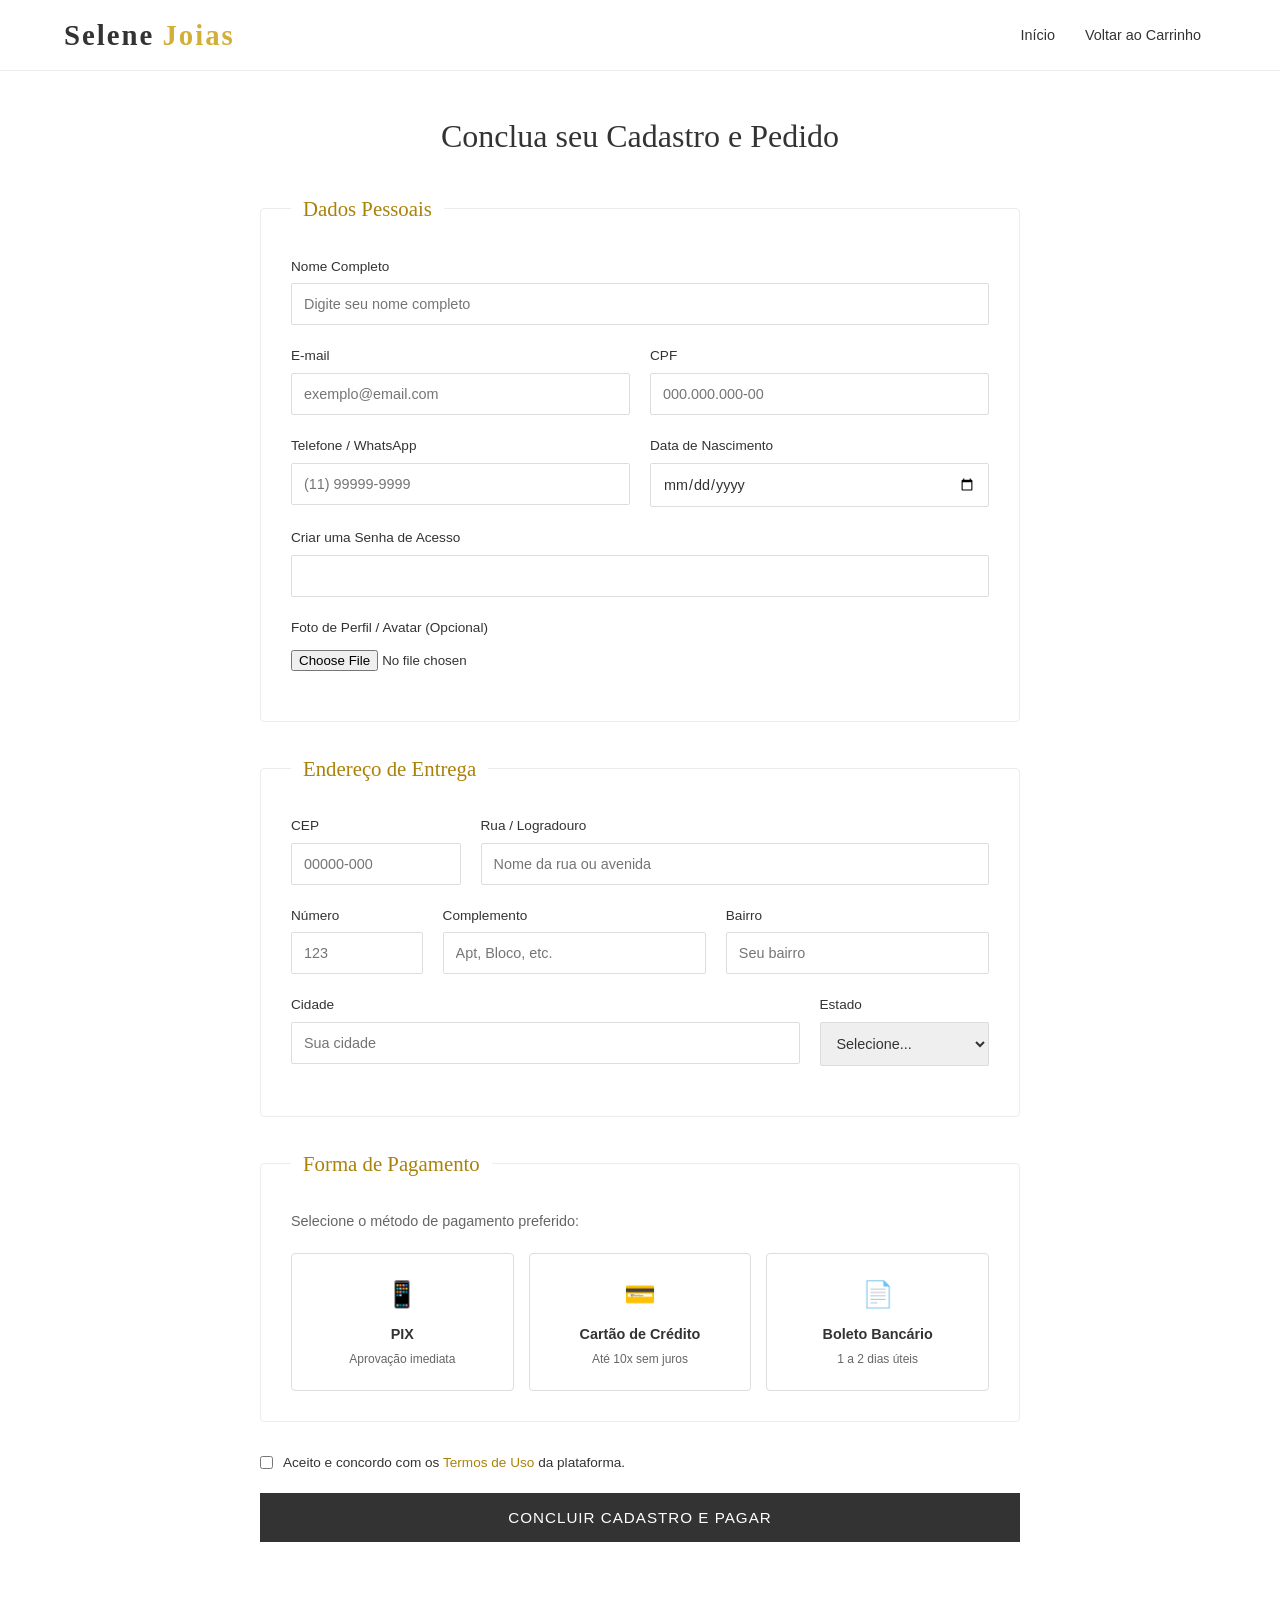
<file: cadastro.html>
<!DOCTYPE html>
<html lang="pt-BR">
<head>
    <meta charset="UTF-8">
    <meta name="viewport" content="width=device-width, initial-scale=1.0">
    <title>Cadastro & Checkout | Selene Joias</title>
    <link rel="stylesheet" href="style.css">
</head>
<body>

    <header class="main-header">
        <div class="logo">
            <h1>Selene <span>Joias</span></h1>
        </div>
        <nav class="nav-menu">
            <ul>
                <li><a href="index.html">Início</a></li>
                <li><a href="carrinho.html">Voltar ao Carrinho</a></li>
            </ul>
        </nav>
    </header>

    <main class="form-container">
        <h2>Conclua seu Cadastro e Pedido</h2>
        
        <form action="#" method="POST" class="checkout-form">
            
            <!-- Dados Pessoais -->
            <fieldset>
                <legend>Dados Pessoais</legend>
                
                <div class="form-group">
                    <label for="txt-nome">Nome Completo</label>
                    <input type="text" id="txt-nome" name="nome" required placeholder="Digite seu nome completo">
                </div>

                <div class="form-row">
                    <div class="form-group">
                        <label for="txt-email">E-mail</label>
                        <input type="email" id="txt-email" name="email" required placeholder="exemplo@email.com">
                    </div>
                    <div class="form-group">
                        <label for="txt-cpf">CPF</label>
                        <input type="text" id="txt-cpf" name="cpf" required placeholder="000.000.000-00" pattern="\d{3}\.\d{3}\.\d{3}-\d{2}">
                    </div>
                </div>

                <div class="form-row">
                    <div class="form-group">
                        <label for="txt-tel">Telefone / WhatsApp</label>
                        <input type="tel" id="txt-tel" name="telefone" required placeholder="(11) 99999-9999">
                    </div>
                    <div class="form-group">
                        <label for="txt-nascimento">Data de Nascimento</label>
                        <input type="date" id="txt-nascimento" name="nascimento" required>
                    </div>
                </div>

                <div class="form-group">
                    <label for="txt-senha">Criar uma Senha de Acesso</label>
                    <input type="password" id="txt-senha" name="senha" required minlength="6">
                </div>

                <div class="form-group">
                    <label for="file-avatar">Foto de Perfil / Avatar (Opcional)</label>
                    <input type="file" id="file-avatar" name="avatar" accept="image/*">
                </div>
            </fieldset>

            <!-- Endereço de Entrega -->
            <fieldset>
                <legend>Endereço de Entrega</legend>

                <div class="form-row">
                    <div class="form-group">
                        <label for="txt-cep">CEP</label>
                        <input type="text" id="txt-cep" name="cep" required placeholder="00000-000">
                    </div>
                    <div class="form-group expand-3">
                        <label for="txt-rua">Rua / Logradouro</label>
                        <input type="text" id="txt-rua" name="rua" required placeholder="Nome da rua ou avenida">
                    </div>
                </div>

                <div class="form-row">
                    <div class="form-group">
                        <label for="txt-numero">Número</label>
                        <input type="text" id="txt-numero" name="numero" required placeholder="123">
                    </div>
                    <div class="form-group expand-2">
                        <label for="txt-comp">Complemento</label>
                        <input type="text" id="txt-comp" name="complemento" placeholder="Apt, Bloco, etc.">
                    </div>
                    <div class="form-group expand-2">
                        <label for="txt-bairro">Bairro</label>
                        <input type="text" id="txt-bairro" name="bairro" required placeholder="Seu bairro">
                    </div>
                </div>

                <div class="form-row">
                    <div class="form-group expand-3">
                        <label for="txt-cidade">Cidade</label>
                        <input type="text" id="txt-cidade" name="cidade" required placeholder="Sua cidade">
                    </div>
                    <div class="form-group">
                        <label for="select-estado">Estado</label>
                        <select id="select-estado" name="estado" required>
                            <option value="">Selecione...</option>
                            <option value="SP">São Paulo</option>
                            <option value="RJ">Rio de Janeiro</option>
                            <option value="MG">Minas Gerais</option>
                            <option value="PR">Paraná</option>
                        </select>
                    </div>
                </div>
            </fieldset>

            <!--Forma de Pagamento -->
            <fieldset>
                <legend>Forma de Pagamento</legend>
                <p class="payment-instruction">Selecione o método de pagamento preferido:</p>
                
                <div class="payment-options-grid">
                    <label class="payment-card-option">
                        <input type="radio" name="pagamento" value="pix" required>
                        <span class="payment-content">
                            <span class="payment-icon">📱</span>
                            <strong>PIX</strong>
                            <small>Aprovação imediata</small>
                        </span>
                    </label>

                    <label class="payment-card-option">
                        <input type="radio" name="pagamento" value="cartao">
                        <span class="payment-content">
                            <span class="payment-icon">💳</span>
                            <strong>Cartão de Crédito</strong>
                            <small>Até 10x sem juros</small>
                        </span>
                    </label>

                    <label class="payment-card-option">
                        <input type="radio" name="pagamento" value="boleto">
                        <span class="payment-content">
                            <span class="payment-icon">📄</span>
                            <strong>Boleto Bancário</strong>
                            <small>1 a 2 dias úteis</small>
                        </span>
                    </label>
                </div>
            </fieldset>

            <!-- Termos e Envio -->
            <div class="terms-and-submit">
                <label for="chk-termos" class="checkbox-label">
                    <input type="checkbox" id="chk-termos" name="termos" required>
                    <span>Aceito e concordo com os <a href="#">Termos de Uso</a> da plataforma.</span>
                </label>

                <button type="submit" class="btn-submit-order">Concluir Cadastro e Pagar</button>
            </div>

        </form>
    </main>

</body>
</html>
</file>
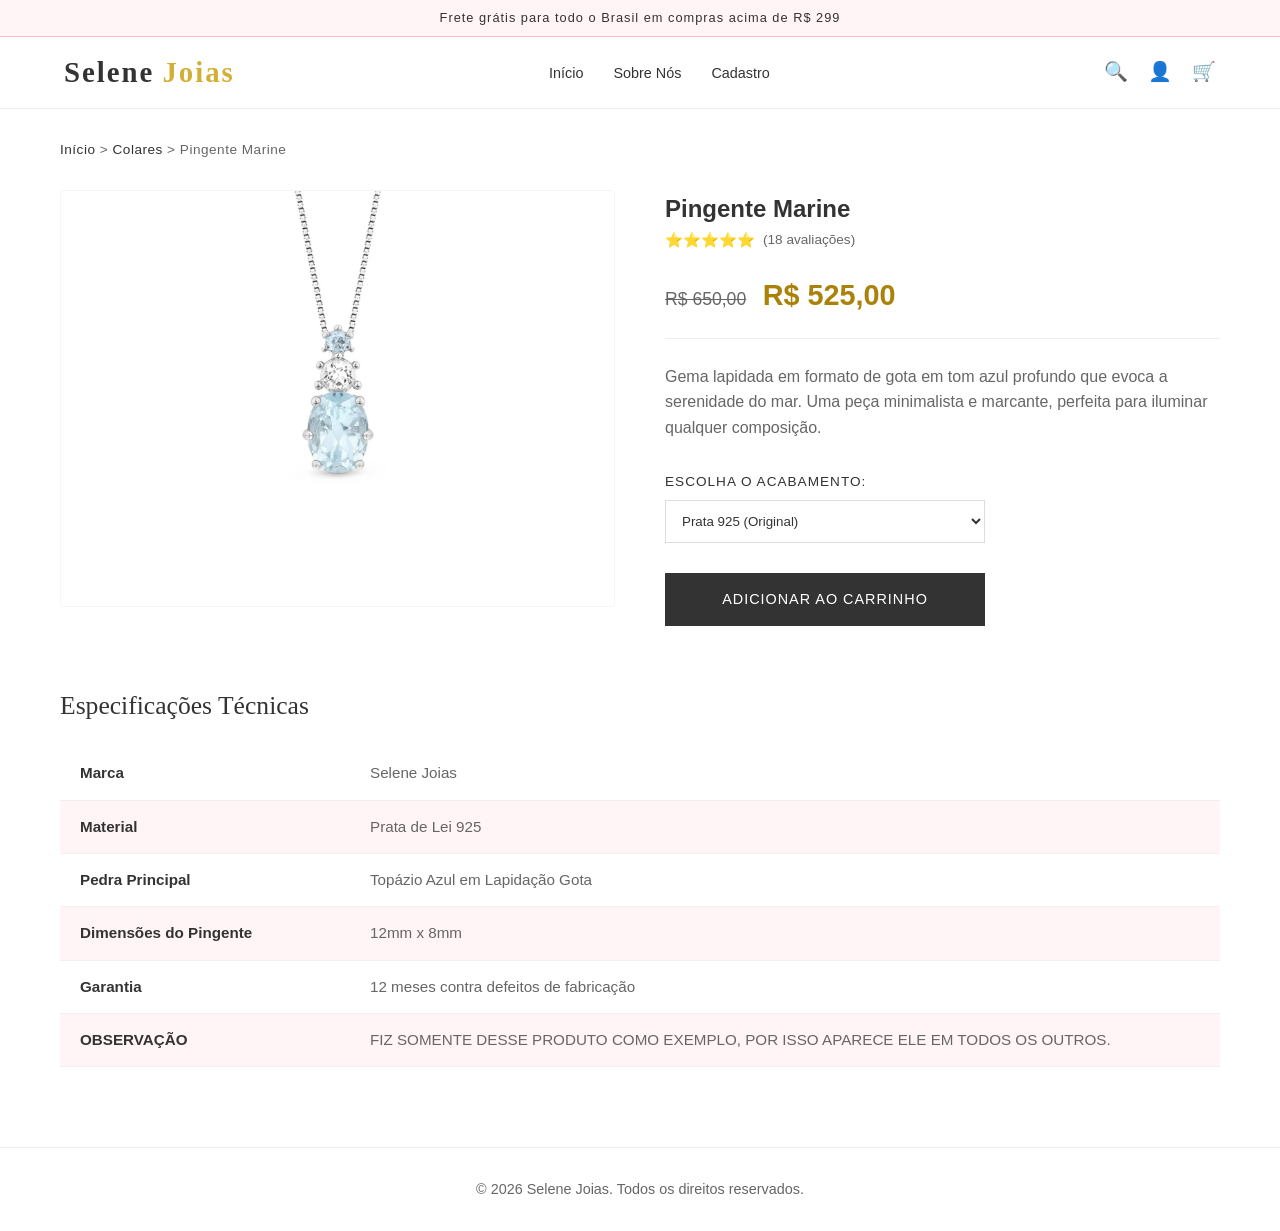
<file: produto.html>
<!DOCTYPE html>
<html lang="pt-BR">
<head>
    <meta charset="UTF-8">
    <meta name="viewport" content="width=device-width, initial-scale=1.0">
    <title>Pingente Marine | Selene Joias</title>
    <link rel="stylesheet" href="style.css">
</head>
<body>

    <!-- Aviso de Desconto -->
    <div class="top-bar">
        <p>Frete grátis para todo o Brasil em compras acima de R$ 299</p>
    </div>

    <!-- Cabeçalho Principal -->
    <header class="main-header">
        <div class="logo">
            <h1>Selene <span>Joias</span></h1>
        </div>
        <nav class="nav-menu">
            <ul>
                <li><a href="index.html">Início</a></li>
                <li><a href="sobrenos.html">Sobre Nós</a></li>
                <li><a href="cadastro.html">Cadastro</a></li>
            </ul>
        </nav>
        <div class="header-actions">
            <a href="#" class="icon-btn">🔍</a>
            <a href="#" class="icon-btn">👤</a>
            <a href="carrinho.html" class="icon-btn">🛒</a>
        </div>
    </header>

    <!-- Detalhes do Produto -->
    <main class="product-details-container">
        
        <!-- Trilha de Navegação -->
        <nav class="breadcrumb">
            <a href="index.html">Início</a> &gt; <a href="index.html#vitrine">Colares</a> &gt; <span>Pingente Marine</span>
        </nav>

        <div class="product-view-layout">
            <!-- Galeria de Imagens Requerida -->
            <div class="gallery-column">
                <div class="main-image-wrapper">
                    <img src="img/topazio.png" alt="Pingente Marine" class="product-main-img">
                </div>
            </div>

            <!-- Informações de Compra Requerida -->
            <section class="info-column">
                <h2>Pingente Marine</h2>
                
                <div class="rating-stars">
                    <span>⭐⭐⭐⭐⭐</span>
                    <span class="rating-count">(18 avaliações)</span>
                </div>

                <div class="price-container">
                    <span class="old-price">R$ 650,00</span>
                    <span class="current-price">R$ 525,00</span>
                </div>

                <p class="product-description">
                    Gema lapidada em formato de gota em tom azul profundo que evoca a serenidade do mar. Uma peça minimalista e marcante, perfeita para iluminar qualquer composição.
                </p>

                <!-- Seletor de Opções Requerido -->
                <div class="options-selector">
                    <label for="material-select">Escolha o Acabamento:</label>
                    <select id="material-select" name="opcao_material">
                        <option value="prata">Prata 925 (Original)</option>
                        <option value="ouro">Ouro Amarelo 18k (+ R$ 850,00)</option>
                    </select>
                </div>

                <!-- Botão de Carrinho Requerido -->
                <a href="carrinho.html" class="btn-add-to-cart">Adicionar ao Carrinho</a>
            </section>
        </div>

        <!-- Tabela de Especificações Técnicas  -->
        <section class="specs-section">
            <h2>Especificações Técnicas</h2>
            <table class="specs-table">
                <tbody>
                    <tr>
                        <th scope="row">Marca</th>
                        <td>Selene Joias</td>
                    </tr>
                    <tr>
                        <th scope="row">Material</th>
                        <td>Prata de Lei 925</td>
                    </tr>
                    <tr>
                        <th scope="row">Pedra Principal</th>
                        <td>Topázio Azul em Lapidação Gota</td>
                    </tr>
                    <tr>
                        <th scope="row">Dimensões do Pingente</th>
                        <td>12mm x 8mm</td>
                    </tr>
                    <tr>
                        <th scope="row">Garantia</th>
                        <td>12 meses contra defeitos de fabricação</td>
                    </tr>
                     <tr>
                        <th scope="row">OBSERVAÇÃO</th>
                        <td>FIZ SOMENTE DESSE PRODUTO COMO EXEMPLO, POR ISSO APARECE ELE EM TODOS OS OUTROS.</td>
                    </tr>

                </tbody>
            </table>
        </section>

    </main>

    <!-- Rodapé Unificado -->
    <footer style="text-align: center; padding: 30px; border-top: 1px solid #ECECEC; color: var(--text-light); font-size: 0.9rem; margin-top: 60px;">
        <p>&copy; 2026 Selene Joias. Todos os direitos reservados.</p>
    </footer>

</body>
</html>
</file>
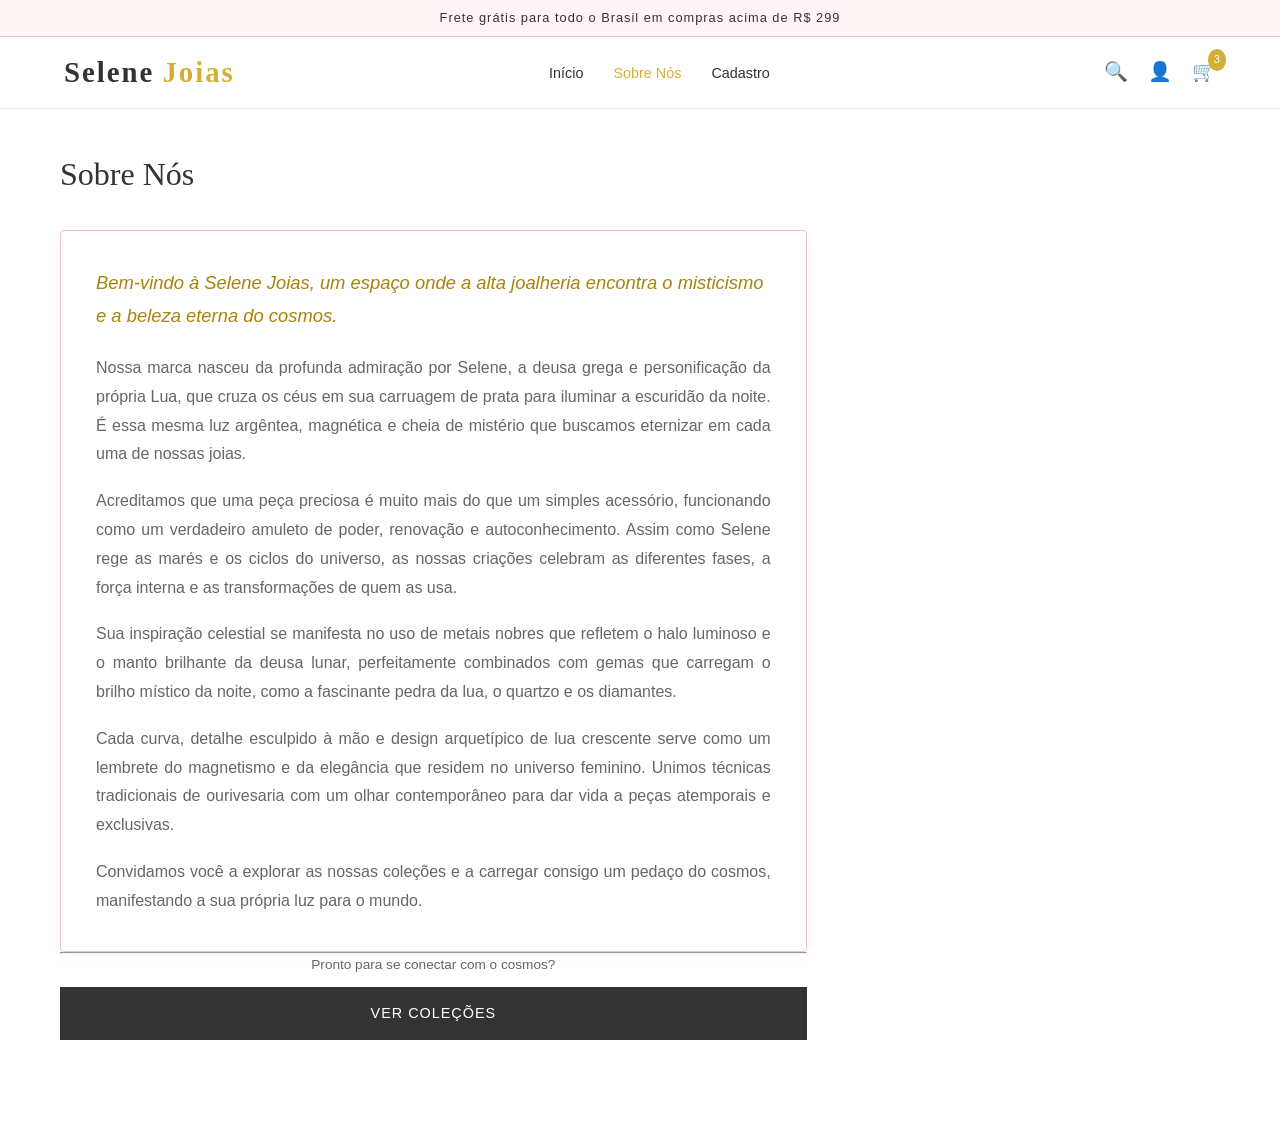
<file: sobrenos.html>
<!DOCTYPE html>
<html lang="pt-BR">
<head>
    <meta charset="UTF-8">
    <meta name="viewport" content="width=device-width, initial-scale=1.0">
    <title>Sobre Nós | Selene Joias</title>
    <link rel="stylesheet" href="style.css">
    
</head>
<body>

    <!-- Aviso de Desconto -->
    <div class="top-bar">
        <p>Frete grátis para todo o Brasil em compras acima de R$ 299</p>
    </div>

    <!-- Cabeçalho Principal  -->
    <header class="main-header">
        <div class="logo">
            <h1>Selene <span>Joias</span></h1>
        </div>
        <nav class="nav-menu">
            <ul>
                <li><a href="index.html">Início</a></li>
                <li><a href="sobrenos.html" class="active-nav">Sobre Nós</a></li>
                <li><a href="cadastro.html">Cadastro</a></li>
            </ul>
        </nav>
        <div class="header-actions">
            <a href="#" class="icon-btn">🔍</a>
            <a href="#" class="icon-btn">👤</a>
            <a href="carrinho.html" class="icon-btn">🛒 <span class="cart-count">3</span></a>
        </div>
    </header>

    <!-- Área de Conteúdo Principal  -->
    <main class="cart-container">
        <h2>Sobre Nós</h2>

        <div class="cart-layout">
            <!-- Texto Organizado -->
            <section class="cart-items-section">
                <div style="background-color: var(--white); border: 1px solid var(--pink-brand); padding: 35px; border-radius: 4px; color: var(--text-dark); line-height: 1.8; box-shadow: 0 4px 12px rgba(242, 193, 198, 0.15);">
                    
                    <p style="margin-bottom: 22px; font-size: 1.15rem; font-weight: 500; color: var(--gold-dark); font-style: italic;">
                        Bem-vindo à Selene Joias, um espaço onde a alta joalheria encontra o misticismo e a beleza eterna do cosmos.
                    </p>
                    
                    <p style="margin-bottom: 18px; text-align: justify; color: var(--text-light);">
                        Nossa marca nasceu da profunda admiração por Selene, a deusa grega e personificação da própria Lua, que cruza os céus em sua carruagem de prata para iluminar a escuridão da noite. É essa mesma luz argêntea, magnética e cheia de mistério que buscamos eternizar em cada uma de nossas joias.
                    </p>
                    
                    <p style="margin-bottom: 18px; text-align: justify; color: var(--text-light);">
                        Acreditamos que uma peça preciosa é muito mais do que um simples acessório, funcionando como um verdadeiro amuleto de poder, renovação e autoconhecimento. Assim como Selene rege as marés e os ciclos do universo, as nossas criações celebram as diferentes fases, a força interna e as transformações de quem as usa.
                    </p>
                    
                    <p style="margin-bottom: 18px; text-align: justify; color: var(--text-light);">
                        Sua inspiração celestial se manifesta no uso de metais nobres que refletem o halo luminoso e o manto brilhante da deusa lunar, perfeitamente combinados com gemas que carregam o brilho místico da noite, como a fascinante pedra da lua, o quartzo e os diamantes.
                    </p>
                    
                    <p style="margin-bottom: 18px; text-align: justify; color: var(--text-light);">
                        Cada curva, detalhe esculpido à mão e design arquetípico de lua crescente serve como um lembrete do magnetismo e da elegância que residem no universo feminino. Unimos técnicas tradicionais de ourivesaria com um olhar contemporâneo para dar vida a peças atemporais e exclusivas.
                    </p>
                    
                    <p style="margin-bottom: 0; text-align: justify; color: var(--text-light);">
                        Convidamos você a explorar as nossas coleções e a carregar consigo um pedaço do cosmos, manifestando a sua própria luz para o mundo.
                    </p>
                    
                </div>
            

           
                <hr>
                <div class="summary-row total-row" style="font-size: 1rem; flex-direction: column; gap: 12px; text-align: center;">
                    <span style="font-size: 0.85rem; color: var(--text-light); font-weight: normal;">Pronto para se conectar com o cosmos?</span>
                    <a href="index.html" class="btn-checkout" style="width: 100%; margin-top: 0; text-shadow: none;">Ver Coleções</a>
                </div>
            </aside>
        </div>
    </main>

</body>
</html>
</file>
<file: style.css>
/* ==========================================================================
   1. RESET DE ESTILOS BÁSICOS & VARIÁVEIS (Identidade Selene Joias)
   ========================================================================== */
* {
    margin: 0;
    padding: 0;
    box-sizing: border-box;
}

:root {
    --white: #FFFFFF;
    --bg-pink-light: #FFF5F6; 
    --pink-brand: #F2C1C6;     
    --gold: #D4AF37;           
    --gold-dark: #AA820A;      
    --text-dark: #333333;      
    --text-light: #666666;
    --font-serif: 'Cormorant Garamond', serif;
    --font-sans: 'Montserrat', sans-serif;
}

body {
    font-family: var(--font-sans);
    background-color: var(--white);
    color: var(--text-dark);
    line-height: 1.6;
}

/* ==========================================================================
   2. COMPONENTES GLOBAIS (Cabeçalho, Faixa, Container)
   ========================================================================== */
.top-bar {
    background-color: var(--bg-pink-light);
    border-bottom: 1px solid var(--pink-brand);
    text-align: center;
    padding: 8px 10px;
    font-size: 0.8rem;
    letter-spacing: 1px;
    color: var(--text-dark);
}

.main-header {
    display: flex;
    justify-content: space-between;
    align-items: center;
    padding: 12px 5%;
    background-color: var(--white);
    border-bottom: 1px solid #ECECEC;
    position: sticky;
    top: 0;
    z-index: 100;
}

.logo {
    display: flex;
    align-items: center;
    gap: 15px;
}

.logo img {
    height: 65px;            
    width: auto;              
    display: block;
    object-fit: contain;
}

.logo h1 {
    font-family: var(--font-serif);
    font-size: 1.8rem;
    font-weight: 600;
    letter-spacing: 2px;
    white-space: nowrap;
    display: flex;
    gap: 8px;
}

.logo span {
    color: var(--gold);
}

.nav-menu ul {
    display: flex;
    list-style: none;
}

.nav-menu ul li {
    margin: 0 15px;
}

.nav-menu ul li a {
    text-decoration: none;
    color: var(--text-dark);
    font-size: 0.9rem;
    font-weight: 400;
    transition: color 0.3s;
}

.nav-menu ul li a:hover,
.nav-menu ul li a.active-nav {
    color: var(--gold);
}

.header-actions {
    display: flex;
    align-items: center;
}

.icon-btn {
    text-decoration: none;
    font-size: 1.2rem;
    margin-left: 20px;
    color: var(--text-dark);
    position: relative;
}

.cart-count {
    background-color: var(--gold);
    color: white;
    font-size: 0.7rem;
    padding: 2px 6px;
    border-radius: 50%;
    position: absolute;
    top: -8px;
    right: -10px;
}

.container {
    max-width: 1200px;
    margin: 40px auto 80px;
    padding: 0 20px;
}

/* ==========================================================================
   3. VITRINE DA INDEX & HERO (Layout Vitrine de Produtos)
   ========================================================================== */
.hero-section {
    display: flex;
    flex-direction: column;  
    align-items: center;      
    text-align: center;       
    padding: 50px 20px;       
    background-color: var(--white);
    width: 100%;
}

.hero-banner-container {
    width: 100%;
    max-width: 450px;         
    margin-bottom: 25px;      
    display: flex;
    justify-content: center;
}

.hero-banner-img {
    width: 100%;
    height: auto;
    object-fit: contain;
}

.hero-content {
    max-width: 700px;
    margin: 0 auto;
}

.hero-content h2 {
    font-family: var(--font-serif);
    font-size: 2.5rem;
    color: var(--text-dark);
    margin-bottom: 15px;
    line-height: 1.3;
}

.hero-content p {
    color: var(--text-light);
    font-size: 1.1rem;
    max-width: 600px;
    margin: 0 auto;
}

.product-grid {
    display: grid;
    grid-template-columns: repeat(auto-fit, minmax(250px, 1fr));
    gap: 30px;
}

.product-card {
    background-color: var(--white);
    border: 1px solid #F7F7F7;
    transition: transform 0.3s, box-shadow 0.3s;
    position: relative;
}

.product-card:hover {
    transform: translateY(-5px);
    box-shadow: 0 10px 20px rgba(242, 193, 198, 0.2); 
}

.product-image {
    background-color: #FAFAFA;
    position: relative;
    overflow: hidden;
    aspect-ratio: 1 / 1;
}

.product-image img {
    width: 100%;
    height: 100%;
    object-fit: cover;
}

.badge {
    position: absolute;
    top: 10px;
    left: 10px;
    background-color: var(--pink-brand);
    color: var(--text-dark);
    font-size: 0.75rem;
    padding: 4px 10px;
    text-transform: uppercase;
    letter-spacing: 1px;
    z-index: 1;
}

.product-info {
    padding: 20px;
    text-align: center;
}

.product-info h3 {
    font-size: 0.95rem;
    font-weight: 400;
    margin-bottom: 8px;
    color: var(--text-dark);
}

.price {
    font-size: 1.1rem;
    font-weight: 600;
    color: var(--gold-dark);
}

/* ==========================================================================
   4. PÁGINA DE DETALHES DO PRODUTO (produto.html)
   ========================================================================== */
.product-details-container {
    max-width: 1200px;
    margin: 30px auto 80px;
    padding: 0 20px;
}

.breadcrumb {
    font-size: 0.85rem;
    color: var(--text-light);
    margin-bottom: 30px;
    letter-spacing: 0.5px;
}

.breadcrumb a {
    color: var(--text-dark);
    text-decoration: none;
    transition: color 0.2s;
}

.breadcrumb a:hover {
    color: var(--gold);
}

.product-view-layout {
    display: grid;
    grid-template-columns: 1fr 1fr;
    gap: 50px;
    margin-bottom: 60px;
}

.main-image-wrapper {
    background-color: #FAFAFA;
    border: 1px solid #F5F5F5;
    aspect-ratio: 4 / 3;
    overflow: hidden;
    border-radius: 4px;
}

.product-main-img {
    width: 100%;
    height: 100%;
    object-fit: cover;
}

.thumbnails-grid {
    display: flex;
    gap: 15px;
    margin-top: 15px;
}

.thumb-img {
    width: 80px;
    height: 80px;
    object-fit: cover;
    border: 2px solid #EFEFEF;
    border-radius: 2px;
    cursor: pointer;
    transition: all 0.2s ease;
}

.thumb-img:hover, 
.thumb-img.active-thumb {
    border-color: var(--gold);
    transform: translateY(-2px);
    box-shadow: 0 4px 8px rgba(0,0,0,0.05);
}

.info-column h1 {
    font-family: var(--font-serif);
    font-size: 2.2rem;
    font-weight: 500;
    margin-bottom: 10px;
}

.rating-stars {
    color: var(--gold);
    font-size: 0.9rem;
    margin-bottom: 20px;
    display: flex;
    align-items: center;
    gap: 8px;
}

.rating-count {
    color: var(--text-light);
    font-size: 0.85rem;
}

.price-container {
    margin-bottom: 25px;
    padding-bottom: 20px;
    border-bottom: 1px solid #EEE;
}

.price-container .old-price {
    font-size: 1.1rem;
    color: var(--text-light);
    text-decoration: line-through;
    margin-right: 12px;
}

.price-container .current-price {
    font-size: 1.8rem;
    font-weight: 600;
    color: var(--gold-dark);
}

.product-description {
    color: var(--text-light);
    margin-bottom: 30px;
}

.options-selector {
    margin-bottom: 30px;
}

.options-selector label {
    display: block;
    font-size: 0.85rem;
    text-transform: uppercase;
    letter-spacing: 1px;
    margin-bottom: 8px;
    font-weight: 500;
}

.options-selector select {
    width: 100%;
    max-width: 320px;
    padding: 12px;
    border: 1px solid #DDD;
    background-color: var(--white);
    font-family: var(--font-sans);
    color: var(--text-dark);
    outline: none;
    cursor: pointer;
}

.btn-add-to-cart {
    display: block;
    width: 100%;
    max-width: 320px;
    background-color: var(--text-dark);
    color: var(--white);
    text-align: center;
    text-decoration: none;
    padding: 15px;
    font-weight: 500;
    text-transform: uppercase;
    letter-spacing: 1px;
    font-size: 0.9rem;
    transition: background-color 0.3s;
}

.btn-add-to-cart:hover {
    background-color: var(--gold-dark);
}

/* Tabela de Especificações Zebrada */
.specs-section h2 {
    font-family: var(--font-serif);
    font-size: 1.6rem;
    margin-bottom: 20px;
    font-weight: 500;
}

.specs-table {
    width: 100%;
    border-collapse: collapse;
    font-size: 0.95rem;
}

.specs-table th, 
.specs-table td {
    padding: 14px 20px;
    border-bottom: 1px solid #F0F0F0;
    text-align: left;
}

.specs-table th {
    font-weight: 600;
    color: var(--text-dark);
    width: 25%;
}

.specs-table td {
    color: var(--text-light);
}

.specs-table tbody tr:nth-child(even) {
    background-color: var(--bg-pink-light);
}

/* ==========================================
   5. PÁGINA DO CARRINHO DE COMPRAS (carrinho.html)
   ========================================== */
.cart-container {
    max-width: 1200px;
    margin: 40px auto 80px;
    padding: 0 20px;
}

.cart-container h2 {
    font-family: var(--font-serif);
    font-size: 2rem;
    margin-bottom: 30px;
    font-weight: 500;
}

.cart-layout {
    display: grid;
    grid-template-columns: 2fr 1fr;
    gap: 40px;
    align-items: flex-start;
}

.cart-table {
    width: 100%;
    border-collapse: collapse;
}

.cart-table caption {
    padding: 10px 0;
    font-style: italic;
    text-align: left;
    color: var(--text-light);
    font-size: 0.9rem;
}

.cart-table th {
    font-family: var(--font-sans);
    font-size: 0.85rem;
    text-transform: uppercase;
    letter-spacing: 1px;
    color: var(--text-light);
    padding: 15px;
    border-bottom: 2px solid var(--pink-brand);
    font-weight: 500;
}

.cart-table td {
    padding: 20px 15px;
    border-bottom: 1px solid #ECECEC;
    vertical-align: middle;
    text-align: center;
}

.cart-table th:first-child, 
.cart-table td:first-child {
    text-align: left;
}

.cart-product-cell {
    display: flex;
    align-items: center;
    gap: 20px;
}

.cart-product-cell img {
    width: 64px;
    height: 64px;
    object-fit: cover;
    background-color: #FAFAFA;
    border: 1px solid #EAEAEE;
}

.cart-product-cell h4 {
    font-size: 0.95rem;
    font-weight: 500;
    color: var(--text-dark);
    margin-bottom: 4px;
}

.qty-input {
width: 60px;
padding: 8px;
text-align: center;
border: 1px solid #DDD;
outline: none;
}
.btn-remove {
background: none;
border: none;
cursor: pointer;
font-size: 1.1rem;
transition: transform 0.2s;
}
.btn-remove:hover {
transform: scale(1.15);
}
.free-shipping-note {
background-color: #E6F4EA;
color: #137333;
padding: 15px 20px;
font-size: 0.9rem;
border-radius: 2px;
text-align: left !important;
}
/* Card Lateral do Pedido */
.order-summary {
background-color: var(--bg-pink-light);
border: 1px solid var(--pink-brand);
padding: 30px;
border-radius: 4px;
}
.order-summary h3 {
font-family: var(--font-serif);
font-size: 1.4rem;
margin-bottom: 20px;
font-weight: 500;
}
.summary-row {
display: flex;
justify-content: space-between;
margin-bottom: 15px;
font-size: 0.95rem;
}
.free-badge {
color: #137333;
font-weight: 600;
}
.coupon-wrapper {
display: flex;
gap: 10px;
margin: 20px 0;
}
.coupon-wrapper input {
flex: 1;
padding: 10px;
border: 1px solid #DDD;
outline: none;
font-family: var(--font-sans);
}
.coupon-wrapper button {
padding: 10px 15px;
background-color: var(--text-dark);
color: var(--white);
border: none;
cursor: pointer;
font-size: 0.85rem;
text-transform: uppercase;
}
.order-summary hr {
border: 0;
border-top: 1px solid var(--pink-brand);
margin: 20px 0;
}
.total-row {
font-size: 1.2rem;
font-weight: 600;
color: var(--text-dark);
}
.btn-checkout {
display: block;
text-align: center;
background-color: var(--text-dark);
color: var(--white);
padding: 15px;
text-decoration: none;
text-transform: uppercase;
letter-spacing: 1px;
font-weight: 500;
font-size: 0.9rem;
margin-top: 20px;
transition: background-color 0.3s;
}
.btn-checkout:hover {
background-color: var(--gold-dark);
}
/* ==========================================================================
6. FORMULÁRIO DE CADASTRO & CHECKOUT (cadastro.html)
========================================================================= */
.form-container {
max-width: 800px;
margin: 40px auto 80px;
padding: 0 20px;
}
.form-container h2 {
font-family: var(--font-serif);
font-size: 2rem;
margin-bottom: 30px;
text-align: center;
font-weight: 500;
}
.checkout-form fieldset {
border: 1px solid #ECECEC;
padding: 30px;
margin-bottom: 30px;
border-radius: 4px;
background-color: var(--white);
}
.checkout-form legend {
font-family: var(--font-serif);
font-size: 1.3rem;
font-weight: 500;
color: var(--gold-dark);
padding: 0 12px;
}
.form-group {
display: flex;
flex-direction: column;
gap: 6px;
margin-bottom: 20px;
}
.form-row {
display: flex;
gap: 20px;
}
.form-row .form-group {
flex: 1;
}
.form-row .expand-2 { flex: 2; }
.form-row .expand-3 { flex: 3; }
.checkout-form label {
font-size: 0.85rem;
font-weight: 500;
color: var(--text-dark);
}
.checkout-form input[type="text"],
.checkout-form input[type="email"],
.checkout-form input[type="tel"],
.checkout-form input[type="password"],
.checkout-form input[type="date"],
.checkout-form select {
padding: 12px;
border: 1px solid #DDD;
border-radius: 2px;
font-family: var(--font-sans);
font-size: 0.9rem;
color: var(--text-dark);
outline: none;
width: 100%;
transition: all 0.25s ease-in-out;
}
/* Pseudo-classes de Foco e Validação Estilizada Requeridas */
.checkout-form input:focus,
.checkout-form select:focus {
border-color: var(--gold);
box-shadow: 0 0 6px rgba(212, 175, 55, 0.3);
}
.checkout-form input:focus:valid,
.checkout-form select:focus:valid {
border-color: #28a745 !important;
box-shadow: 0 0 6px rgba(40, 167, 69, 0.3) !important;
}
.checkout-form input:focus:invalid,
.checkout-form select:focus:invalid {
border-color: #dc3545 !important;
box-shadow: 0 0 6px rgba(220, 53, 69, 0.3) !important;
}
.checkout-form input[type="file"] {
padding-top: 5px;
}
.payment-instruction {
font-size: 0.9rem;
color: var(--text-light);
margin-bottom: 20px;
}
/* Grade Customizada para as Formas de Pagamento */
.payment-options-grid {
display: grid;
grid-template-columns: repeat(auto-fit, minmax(180px, 1fr));
gap: 15px;
}
.payment-card-option {
cursor: pointer;
}
.payment-card-option input {
display: none;
}
.payment-content {
display: flex;
flex-direction: column;
align-items: center;
padding: 20px;
border: 1px solid #DDD;
border-radius: 4px;
text-align: center;
background-color: var(--white);
transition: all 0.2s ease;
}
.payment-icon {
font-size: 1.6rem;
margin-bottom: 8px;
}
.payment-content strong {
font-size: 0.9rem;
color: var(--text-dark);
margin-bottom: 4px;
}
.payment-content small {
color: var(--text-light);
font-size: 0.75rem;
}
.payment-card-option input:checked + .payment-content {
border-color: var(--gold);
background-color: var(--bg-pink-light);
box-shadow: 0 4px 10px rgba(212, 175, 55, 0.15);
}
.terms-and-submit {
margin-top: 10px;
display: flex;
flex-direction: column;
gap: 20px;
}
.checkbox-label {
display: flex;
align-items: center;
gap: 10px;
cursor: pointer;
font-size: 0.9rem;
}
.checkbox-label a {
color: var(--gold-dark);
text-decoration: none;
}
.btn-submit-order {
width: 100%;
padding: 16px;
background-color: var(--text-dark);
color: var(--white);
border: none;
font-family: var(--font-sans);
font-size: 0.95rem;
text-transform: uppercase;
letter-spacing: 1px;
font-weight: 500;
cursor: pointer;
transition: background-color 0.3s;
}
.btn-submit-order:hover {
background-color: var(--gold-dark);
}
.sr-only {
position: absolute;
width: 1px;
height: 1px;
padding: 0;
margin: -1px;
overflow: hidden;
clip: rect(0, 0, 0, 0);
border: 0;
}
/* ==========================================================================
7. RESPONSIVIDADE (Mantido & Adaptado para Grades Complexas)
========================================================================== */
@media (max-width: 992px) {
.product-view-layout,
.cart-layout {
grid-template-columns: 1fr;
gap: 40px;
}
}
@media (max-width: 768px) {
.main-header {
flex-direction: column;
gap: 15px;
}
.nav-menu ul {
flex-wrap: wrap;
justify-content: center;
}
.nav-menu ul li {
margin: 5px 10px;
}
.hero-content h2 {
font-size: 2rem;
}
.form-row {
flex-direction: column;
gap: 0;
}
.cart-table th:nth-child(2),
.cart-table td:nth-child(2) {
display: none;
}
}
</file>
